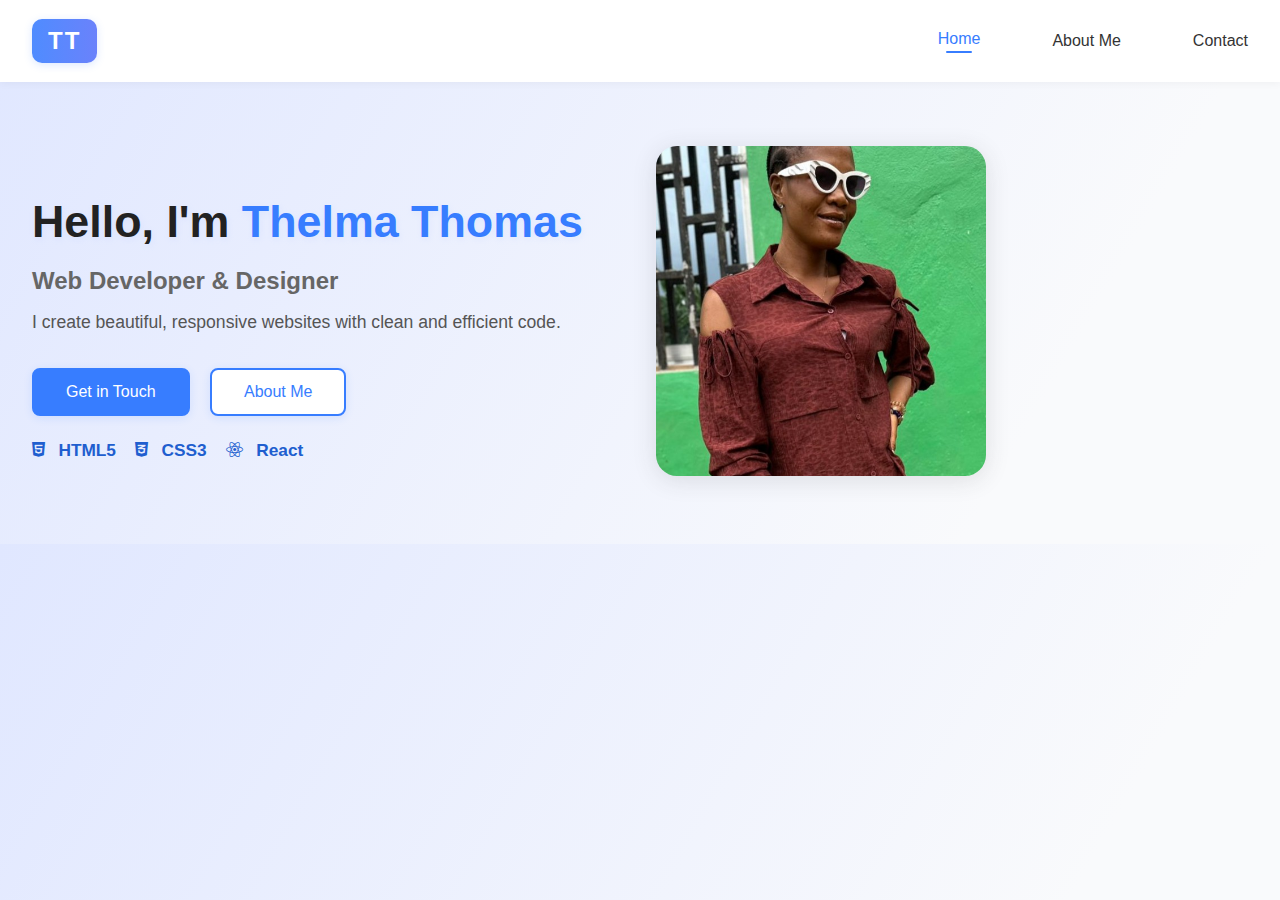
<file: index.html>
<!DOCTYPE html>
<html lang="en">
<head>
  <meta charset="UTF-8" />
  <meta name="viewport" content="width=device-width, initial-scale=1" />
  <title>Thelma Thomas | Portfolio</title>
  <link rel="stylesheet" href="styles.css" />
  <link rel="stylesheet" href="https://cdnjs.cloudflare.com/ajax/libs/font-awesome/6.4.0/css/all.min.css" />
</head>
<body>
  <header>
    <div class="logo">TT</div>
    <nav>
      <a href="index.html" class="active">Home</a>
      <a href="about.html">About Me</a>
      <a href="contact.html">Contact</a>
    </nav>
  </header>
  <main>
    <section class="hero">
      <div class="hero-content">
        <h1>Hello, I'm <span class="highlight">Thelma Thomas</span></h1>
        <h2>Web Developer & Designer</h2>
        <p>I create beautiful, responsive websites with clean and efficient code.</p>
        <div class="buttons">
          <a href="contact.html" class="primary">Get in Touch</a>
          <a href="about.html" class="secondary">About Me</a>
        </div>
        <div class="skills-list">
          <span><i class="fab fa-html5"></i> HTML5</span>
          <span><i class="fab fa-css3-alt"></i> CSS3</span>
          <span><i class="fab fa-react"></i> React</span>
        </div>
      </div>
      <div class="hero-image">
        <img id="profilePhoto" src="Thomas.jpg" alt="John Doe" style="cursor:pointer;" />
      </div>
         </section>
  </main>

  <!-- Profile Modal -->
  <div id="profileModal" class="modal">
    <div class="modal-content">
      <span class="close" id="closeProfileModal">&times;</span>
      <h2>About Thelma Thomas</h2>
      <p>
        Hi! I'm Thelma Thomas, a passionate web developer and designer with 1+ year of experience.
        I specialize in building fast, user-friendly, and visually appealing sites and web apps.<br><br>
        My expertise includes:<br>
        <ul>
          <li>HTML, CSS (Grid & Flexbox), JavaScript, React</li>
          <li>UI/UX Design & Prototyping</li>
          <li>Responsive & accessible web development</li>
          <li>Creative problem-solving & teamwork</li>
        </ul>
        Outside of coding, I enjoy photography and hiking.
      </p>
    </div>
  </div>

    <!-- <footer>
    <div class="footer-content">
      <div>
        <span class="logo-sm">TT</span> © 2025 Thelma Thomas
      </div>
      <div class="socials">
        <a href="#"><i class="fab fa-github"></i></a>
        <a href="#"><i class="fab fa-linkedin"></i></a>
        <a href="#"><i class="fas fa-envelope"></i></a>
      </div>
    </div>
  </footer> -->
  <script src="script.js"></script>
</body>
</html>
</file>
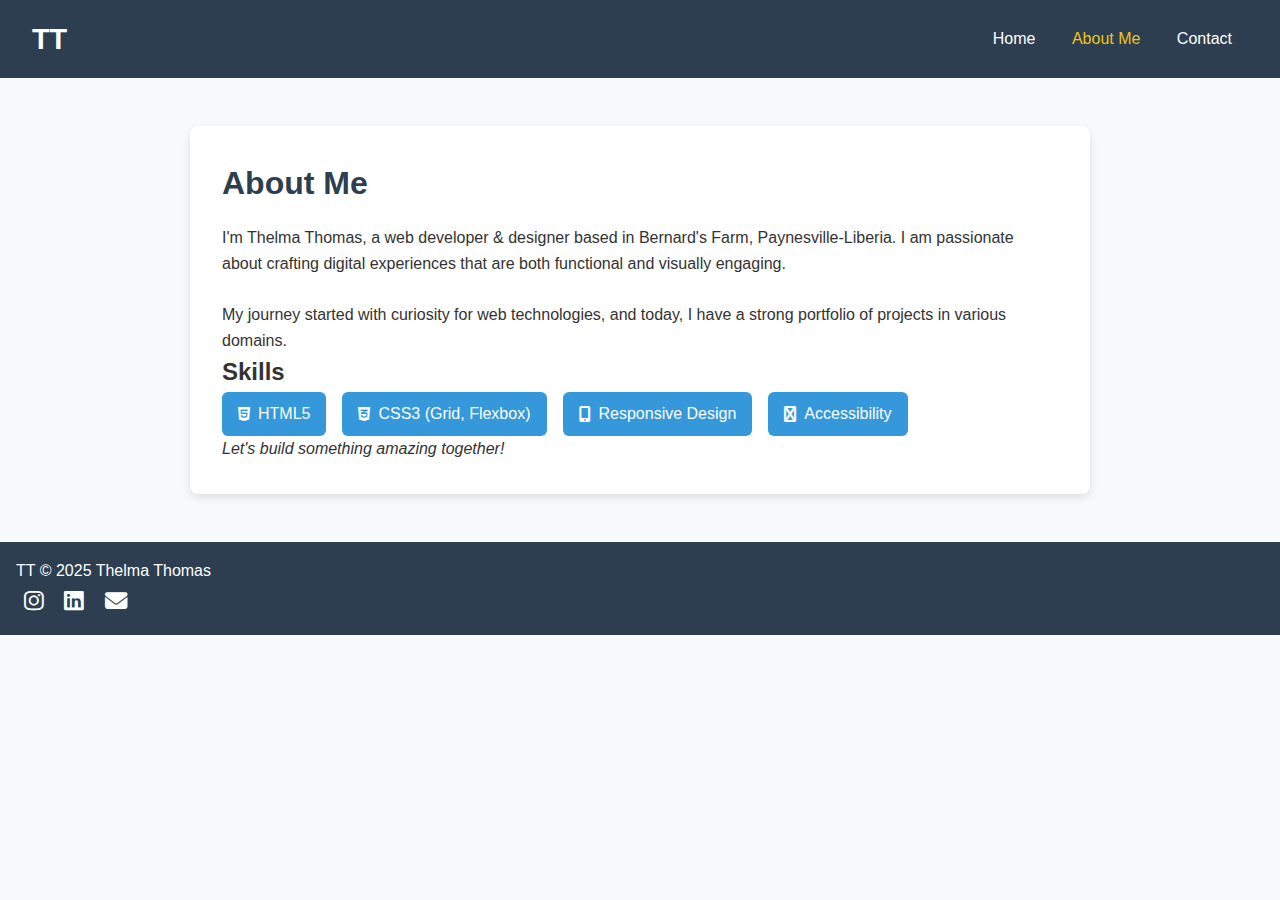
<file: about.html>
<!DOCTYPE html>
<html lang="en">
<head>
  <meta charset="UTF-8">
  <meta name="viewport" content="width=device-width, initial-scale=1">
  <title>About Me | Thelma Thomas</title>
  
  <!-- External Stylesheets -->
  <link rel="stylesheet" href="about.css">
  <link rel="stylesheet" href="https://cdnjs.cloudflare.com/ajax/libs/font-awesome/6.4.0/css/all.min.css">
</head>
<body>

  <!-- Header Section -->
  <header>
    <div class="logo">TT</div>
    <nav>
      <a href="index.html">Home</a>
      <a href="about.html" class="active">About Me</a>
      <a href="contact.html">Contact</a>
    </nav>
  </header>

  <!-- Main Content -->
  <main>
    <section class="about-section">
      <div class="about-details">
        <h1>About Me</h1>
        <p>
          I'm Thelma Thomas, a web developer & designer based in Bernard's Farm, Paynesville-Liberia. 
          I am passionate about crafting digital experiences that are both functional and visually engaging.<br><br>
          My journey started with curiosity for web technologies, and today, I have a strong portfolio of projects in various domains.
        </p>
        
        <h2>Skills</h2>
        <ul class="skills-list about-skills">
          <li><i class="fab fa-html5"></i> HTML5</li>
          <li><i class="fab fa-css3-alt"></i> CSS3 (Grid, Flexbox)</li>
          <li><i class="fas fa-mobile-alt"></i> Responsive Design</li>
          <li><i class="fas fa-accessible-icon"></i> Accessibility</li>
        </ul>
        <p><em>Let's build something amazing together!</em></p>
      </div>
    </section>
  </main>

  <!-- Footer Section -->
  <footer>
    <div class="footer-content">
      <div><span class="logo-sm">TT</span> © 2025 Thelma Thomas</div>
      <div class="socials">
        <a href="https://instagram.com/thelmathomas" target="_blank"><i class="fab fa-instagram"></i></a>
        <a href="https://linkedin.com/in/thelmathomas" target="_blank"><i class="fab fa-linkedin"></i></a>
        <a href="mailto:thelma@example.com"><i class="fas fa-envelope"></i></a>
      </div>
    </div>
  </footer>

  <!-- Modal for Additional Profile Details -->
  <div id="profileModal" class="modal">
    <div class="modal-content">
      <span class="close" id="closeProfileModal">&times;</span>
      <h2>About Thelma Thomas</h2>
      <p>
        Hi! I'm Thelma Thomas, a passionate web developer and designer with 2+ years of experience.
        I specialize in building fast, user-friendly, and visually appealing sites and web apps.<br><br>
        My expertise includes:
      </p>
      <ul>
        <li>HTML, CSS (Grid & Flexbox), JavaScript, React</li>
        <li>UI/UX Design & Prototyping</li>
        <li>Responsive & accessible web development</li>
        <li>Creative problem-solving & teamwork</li>
      </ul>
      <p>Outside of coding, I enjoy photography and hiking.</p>
    </div>
  </div>

  <!-- JavaScript File -->
  <script src="script.js"></script>

</body>
</html>
</file>
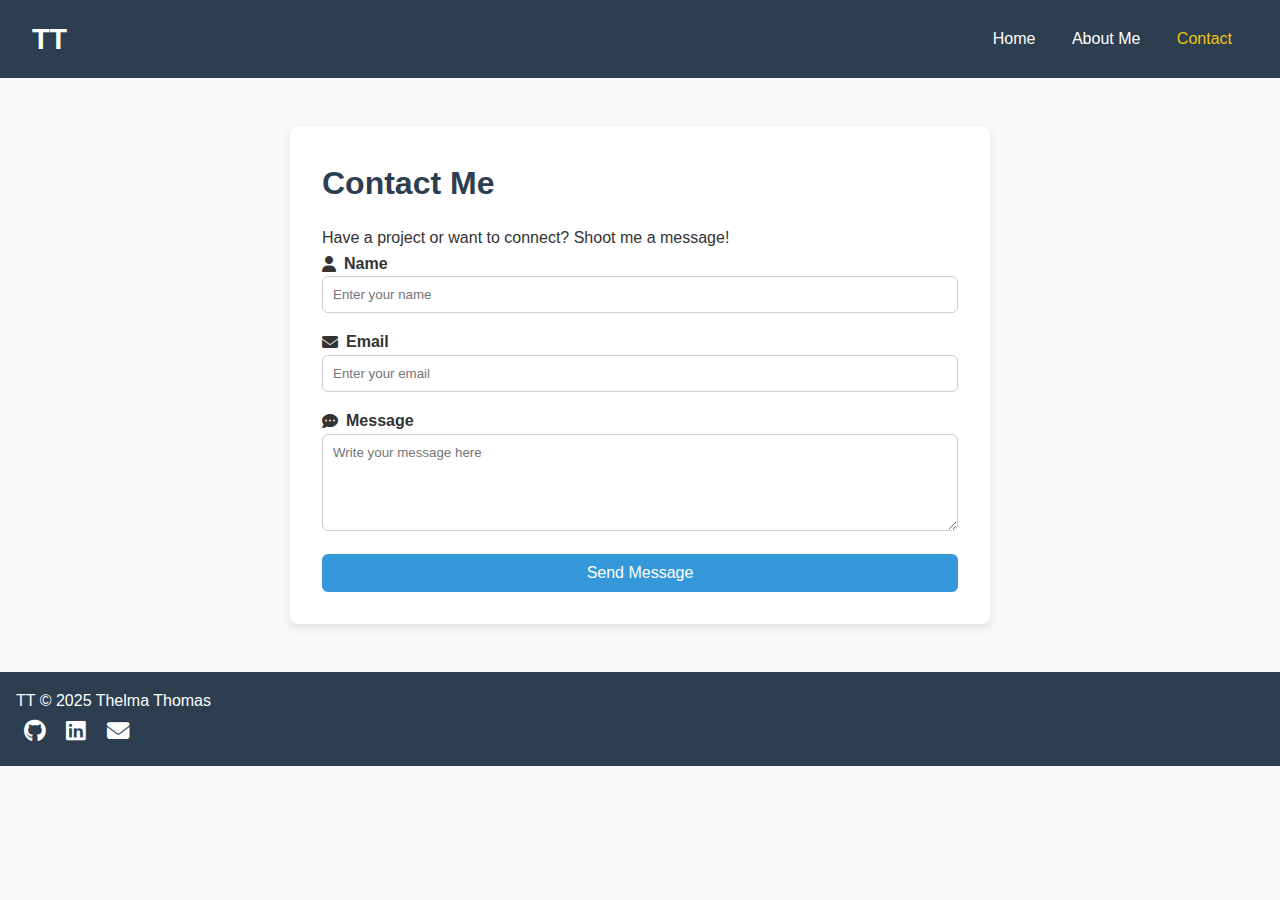
<file: contact.html>
<!DOCTYPE html>
<html lang="en">
<head>
  <meta charset="UTF-8">
  <meta name="viewport" content="width=device-width, initial-scale=1">
  <title>Contact | Thelma Thomas</title>
  
  <!-- Stylesheets -->
  <link rel="stylesheet" href="contact.css">
  <link rel="stylesheet" href="https://cdnjs.cloudflare.com/ajax/libs/font-awesome/6.4.0/css/all.min.css">
</head>
<body>

  <!-- Header Section -->
  <header>
    <div class="logo">TT</div>
    <nav>
      <a href="index.html">Home</a>
      <a href="about.html">About Me</a>
      <a href="contact.html" class="active">Contact</a>
    </nav>
  </header>

  <!-- Contact Form Section -->
  <main>
    <section class="contact-section">
      <h1>Contact Me</h1>
      <p>Have a project or want to connect? Shoot me a message!</p>

      <form id="contactForm">
        <div class="form-group">
          <label for="name"><i class="fas fa-user"></i> Name</label>
          <input type="text" id="name" name="name" required placeholder="Enter your name">
        </div>

        <div class="form-group">
          <label for="email"><i class="fas fa-envelope"></i> Email</label>
          <input type="email" id="email" name="email" required placeholder="Enter your email">
        </div>

        <div class="form-group">
          <label for="message"><i class="fas fa-comment-dots"></i> Message</label>
          <textarea id="message" name="message" rows="5" required placeholder="Write your message here"></textarea>
        </div>

        <button id="btn" type="submit" class="primary">Send Message</button>
      </form>
    </section>
  </main>

  <!-- Footer Section -->
  <footer>
    <div class="footer-content">
      <div><span class="logo-sm">TT</span> © 2025 Thelma Thomas</div>
      <div class="socials">
        <a href="https://github.com/thelmathomas" target="_blank"><i class="fab fa-github"></i></a>
        <a href="https://linkedin.com/in/thelmathomas" target="_blank"><i class="fab fa-linkedin"></i></a>
        <a href="mailto:thelma@example.com"><i class="fas fa-envelope"></i></a>
      </div>
    </div>
  </footer>

  <!-- Confirmation & Success Modals -->
  <div id="confirmModal" class="modal">
    <div class="modal-content">
      <h2>Are you sure you want to submit this form?</h2>
      <div class="modal-btns">
        <button class="primary" id="confirmBtn">Confirm</button>
        <button class="secondary" id="cancelBtn">Cancel</button>
      </div>
    </div>
  </div>

  <div id="successModal" class="modal">
    <div class="modal-content">
      <span class="close" id="closeSuccessModal">&times;</span>
      <h2>Thank you!</h2>
      <p>Your message has been sent successfully.</p>
    </div>
  </div>

  <script src="script.js"></script>

</body>
</html>
</file>
<file: styles.css>
body {
  font-family: 'Segoe UI', Arial, sans-serif;
  margin: 0;
  padding: 0;
  background: linear-gradient(120deg, #e0e7ff, #f9fafc 80%);
  color: #222;
}

header {
  display: flex;
  justify-content: space-between;
  align-items: center;
  padding: 1.2rem 2rem;
  background: #fff;
  box-shadow: 0 2px 8px rgba(0,0,0,0.04);
  position: sticky;
  top: 0;
  z-index: 10;
}

.logo, .logo-sm {
  background: linear-gradient(90deg, #4f8cff, #6a82fb);
  color: #fff;
  font-size: 1.5rem;
  font-weight: bold;
  border-radius: 10px;
  padding: 0.5rem 1rem;
  box-shadow: 0 2px 8px rgba(79,140,255,0.2);
  letter-spacing: 2px;
}

.logo-sm {
  font-size: 1.1rem;
  padding: 0.2rem 0.7rem;
}

nav{
  display: flex;
  align-items: center;
  gap: 40px;
}

nav a {
  margin-left: 2rem;
  text-decoration: none;
  color: #333;
  font-weight: 500;
  position: relative;
  transition: color 0.2s;
}

nav a.active, nav a:hover {
  color: #377dff;
}

nav a.active::after {
  content: "";
  display: block;
  width: 60%;
  height: 2px;
  background: #377dff;
  margin: 0.2rem auto 0;
  border-radius: 2px;
}

.hero {
  display: grid;
  grid-template-columns: 1fr 1fr;
  align-items: center;
  padding: 4rem 2rem;
  gap: 2rem;
}

.hero-content h1 {
  font-size: 2.8rem;
  margin-bottom: 0.3em;
  font-weight: 700;
  text-shadow: 1px 2px 6px #b3c6ff33;
}

.hero-content .highlight {
  color: #377dff;
}

.hero-content h2 {
  font-size: 1.5rem;
  color: #666;
  margin-bottom: 0.7em;
}

.hero-content p {
  font-size: 1.1rem;
  color: #555;
  margin-bottom: 2em;
}

.buttons {
  margin-bottom: 1.5em;
}

.buttons .primary, .buttons .secondary {
  margin-right: 1rem;
  padding: 0.8em 2em;
  border-radius: 8px;
  border: 2px solid #377dff;
  font-size: 1rem;
  font-weight: 500;
  cursor: pointer;
  box-shadow: 0 2px 8px #377dff22;
  transition: background 0.2s, color 0.2s;
  text-decoration: none;
  display: inline-block;
}

.primary {
  background: #377dff;
  color: #fff;
}

.primary:hover {
  background: #205ecf;
}

.secondary {
  background: #fff;
  color: #377dff;
}

.secondary:hover {
  background: #e4eeff;
}

.skills-list {
  display: flex;
  flex-wrap: wrap;
  gap: 1.2rem;
  margin-top: 1.5rem;
  font-size: 1.08rem;
  color: #205ecf;
  font-weight: 600;
}
.skills-list i {
  margin-right: 0.5em;
}

.hero-image img {
  width: 330px;
  height: 330px;
  object-fit: cover;
  border-radius: 21px;
  box-shadow: 0 4px 24px #3332;
  transition: transform 0.2s;
}

.hero-image img:hover {
  transform: scale(1.04);
  box-shadow: 0 8px 32px #377dff33;
}

.modal{
  position: fixed;
  top: 15em;
  left: 10em;
  display: none;
}

.modal-content{
  background-color: gray;
  color: white;
  padding: 10px;
  border-radius: 20px;
  width: 600px;
}

.close{
  font-size: 28px;
  cursor: pointer;
}
</file>
<file: about.css>
/* Global Styles */
* {
  margin: 0;
  padding: 0;
  box-sizing: border-box;
  font-family: 'Poppins', sans-serif; /* Modern font */
}

body {
  background-color: #f8f9fa;
  color: #333;
  line-height: 1.6;
}

/* Header Section */
header {
  display: flex;
  justify-content: space-between;
  align-items: center;
  background: #2c3e50;
  padding: 1rem 2rem;
}

.logo {
  font-size: 1.8rem;
  font-weight: bold;
  color: #fff;
}

nav a {
  color: #fff;
  text-decoration: none;
  margin: 0 1rem;
  font-weight: 500;
}

nav a:hover, .active {
  color: #f1c40f; /* Highlight effect */
}

/* About Section */
.about-section {
  max-width: 900px;
  margin: 3rem auto;
  background: #fff;
  padding: 2rem;
  border-radius: 8px;
  box-shadow: 0px 4px 8px rgba(0, 0, 0, 0.1);
}

h1 {
  color: #2c3e50;
  font-size: 2rem;
  margin-bottom: 1rem;
}

.skills-list {
  list-style: none;
  display: flex;
  gap: 1rem;
  flex-wrap: wrap;
}

.skills-list li {
  background: #3498db;
  color: #fff;
  padding: 0.6rem 1rem;
  border-radius: 6px;
  font-size: 1rem;
  display: flex;
  align-items: center;
}

.skills-list i {
  margin-right: 8px;
}

/* Footer Section */
footer {
  display: flex;
  justify-content: space-between;
  align-items: center;
  background: #2c3e50;
  padding: 1rem;
  color: white;
}

.socials a {
  color: #fff;
  font-size: 1.4rem;
  margin: 0 0.5rem;
  transition: color 0.3s ease;
}

.socials a:hover {
  color: #f1c40f;
}

/* Modal Styles */
.modal {
  display: none; /* Hidden by default */
  position: fixed;
  top: 50%;
  left: 50%;
  transform: translate(-50%, -50%);
  background: #fff;
  padding: 2rem;
  width: 90%;
  max-width: 600px;
  box-shadow: 0 4px 8px rgba(0, 0, 0, 0.2);
  border-radius: 10px;
}

.close {
  position: absolute;
  top: 10px;
  right: 15px;
  font-size: 1.5rem;
  cursor: pointer;
}

.close:hover {
  color: red;
}

/* Responsive Design */
@media (max-width: 768px) {
  header {
    flex-direction: column;
    text-align: center;
  }

  nav {
    margin-top: 0.5rem;
  }

  .about-section {
    padding: 1.5rem;
  }

  .skills-list {
    flex-direction: column;
  }

  footer {
    flex-direction: column;
    text-align: center;
  }
}
</file>
<file: contact.css>
/* Global Styling */
* {
  margin: 0;
  padding: 0;
  box-sizing: border-box;
  font-family: 'Poppins', sans-serif;
}

body {
  background-color: #f8f9fa;
  color: #333;
  line-height: 1.6;
}

/* Header Section */
header {
  display: flex;
  justify-content: space-between;
  align-items: center;
  background: #2c3e50;
  padding: 1rem 2rem;
}

.logo {
  font-size: 1.8rem;
  font-weight: bold;
  color: #fff;
}

nav a {
  color: #fff;
  text-decoration: none;
  margin: 0 1rem;
  font-weight: 500;
}

nav a:hover, .active {
  color: #f1c40f;
}

/* Contact Form Section */
.contact-section {
  max-width: 700px;
  margin: 3rem auto;
  background: #fff;
  padding: 2rem;
  border-radius: 8px;
  box-shadow: 0px 4px 8px rgba(0, 0, 0, 0.1);
}

h1 {
  color: #2c3e50;
  font-size: 2rem;
  margin-bottom: 1rem;
}

/* Form Styling */
form {
  display: flex;
  flex-direction: column;
}

.form-group {
  margin-bottom: 1rem;
}

label {
  font-weight: bold;
  display: flex;
  align-items: center;
}

label i {
  margin-right: 8px;
}

input, textarea {
  width: 100%;
  padding: 10px;
  border: 1px solid #ccc;
  border-radius: 6px;
}

button.primary {
  background: #3498db;
  color: #fff;
  padding: 10px;
  border: none;
  border-radius: 6px;
  cursor: pointer;
  font-size: 1rem;
}

button.primary:hover {
  background: #2980b9;
}

/* Footer */
footer {
  display: flex;
  justify-content: space-between;
  align-items: center;
  background: #2c3e50;
  padding: 1rem;
  color: white;
}

.socials a {
  color: #fff;
  font-size: 1.4rem;
  margin: 0 0.5rem;
  transition: color 0.3s ease;
}

.socials a:hover {
  color: #f1c40f;
}

/* Responsive Design */
@media (max-width: 768px) {
  header {
    flex-direction: column;
    text-align: center;
  }

  .contact-section {
    padding: 1.5rem;
  }

  footer {
    flex-direction: column;
    text-align: center;
  }
}


/* Modal Styling */
.modal {
  display: none; /* Hidden by default */
  position: fixed;
  top: 50%;
  left: 50%;
  transform: translate(-50%, -50%);
  background: #fff;
  padding: 2rem;
  width: 90%;
  max-width: 450px;
  box-shadow: 0 4px 8px rgba(0, 0, 0, 0.3);
  border-radius: 10px;
  text-align: center;
  z-index: 1000;
}

/* Modal Content */
.modal-content {
  position: relative;
}

h2 {
  font-size: 1.6rem;
  color: #2c3e50;
  margin-bottom: 1rem;
}

.modal-btns {
  display: flex;
  justify-content: center;
  gap: 1rem;
}

/* Close Button */
.close {
  position: absolute;
  top: 10px;
  right: 15px;
  font-size: 1.5rem;
  cursor: pointer;
}

.close:hover {
  color: red;
}

/* Buttons */
button.primary {
  background: #3498db;
  color: #fff;
  padding: 10px;
  border: none;
  border-radius: 6px;
  cursor: pointer;
  font-size: 1rem;
}

button.primary:hover {
  background: #2980b9;
}

button.secondary {
  background: #ccc;
  color: #333;
  padding: 10px;
  border: none;
  border-radius: 6px;
  cursor: pointer;
}

button.secondary:hover {
  background: #bbb;
}

/* Responsive Modal */
@media (max-width: 600px) {
  .modal {
    width: 95%;
    padding: 1.5rem;
  }
}
</file>
